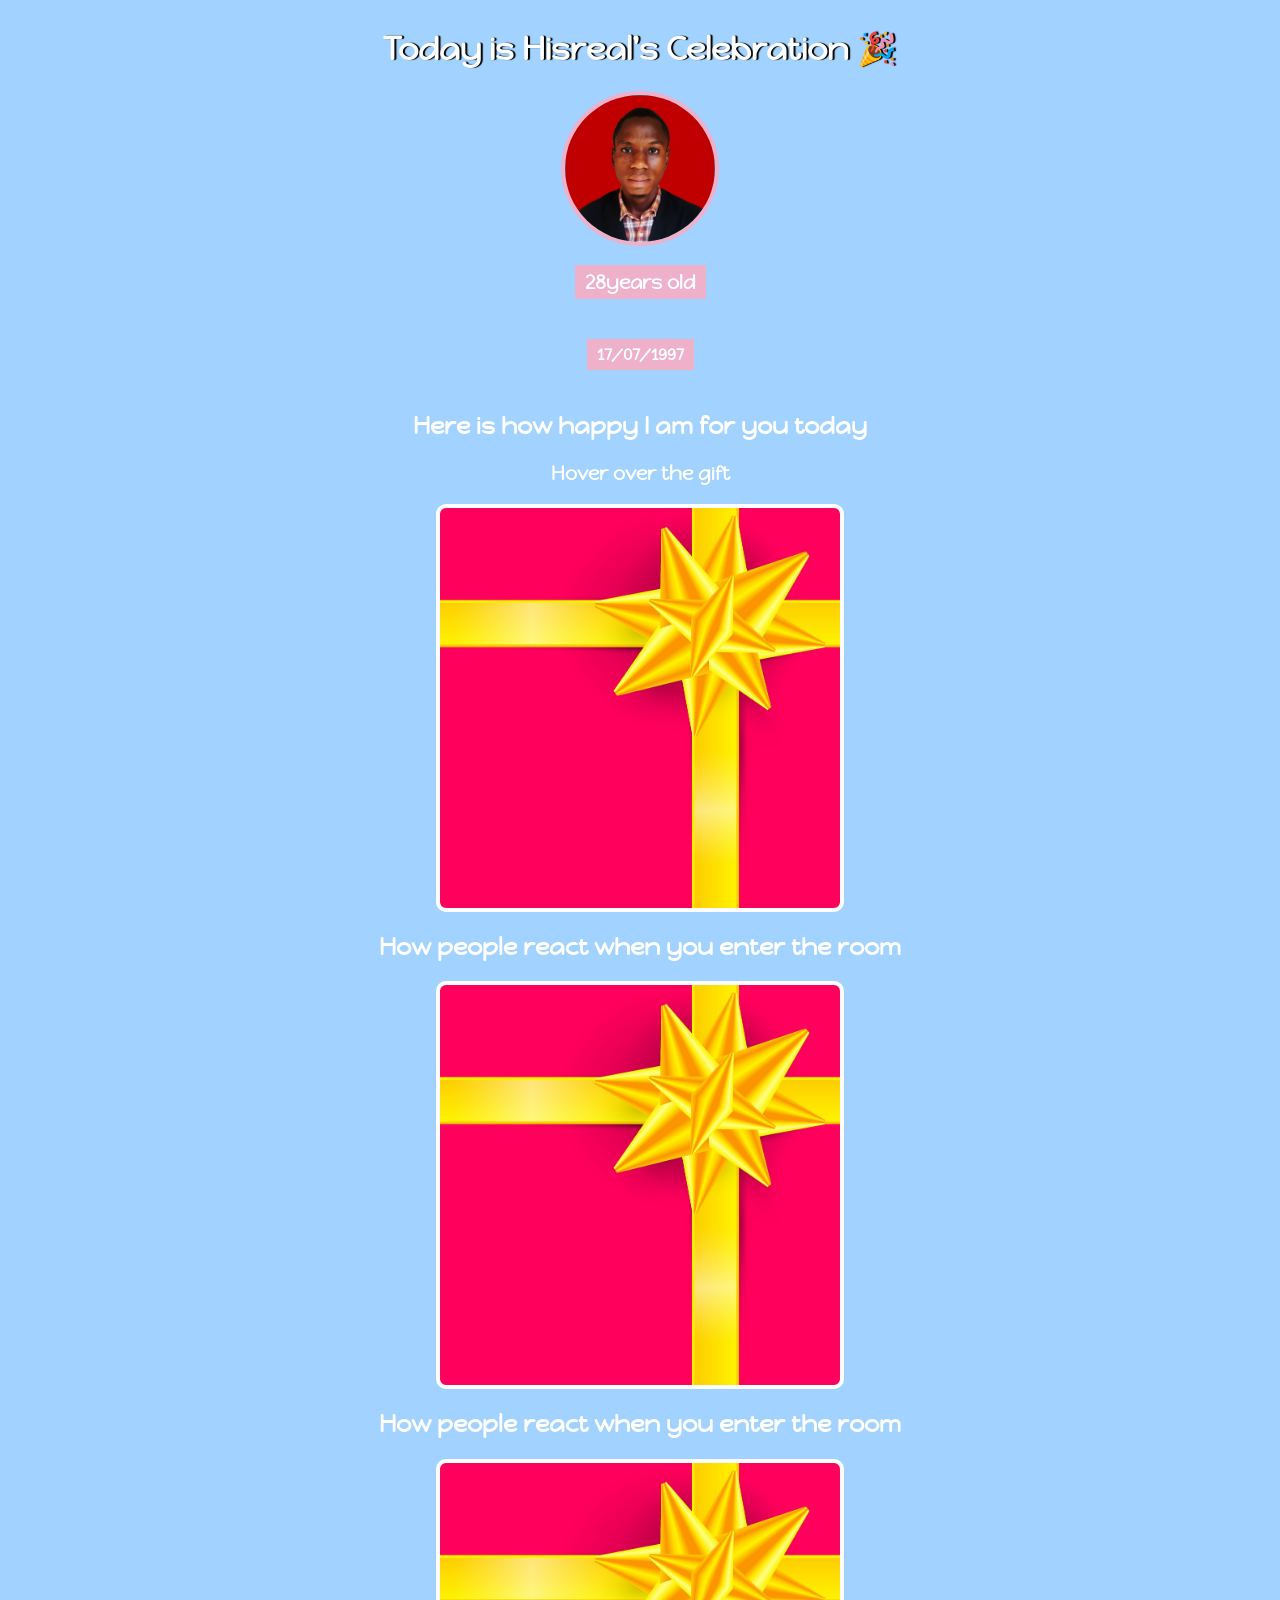
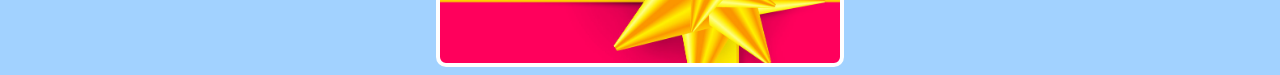
<file: index.html>
<!doctype html>
<html>
    <head>
      <link rel="stylesheet" href="styles.css"/>
    </head>
   <body>
    <h1>Today is Hisreal's Celebration 🎉</h1>
    <img class="avatar" src="passport.jpg"/>

    <h3 class="bday-age">28years old</h3>
    <h4 class="bday-date">17/07/1997</h4>

    <div>
        <h2 class="gift-title">Here is how happy I am for you today</h2>
        <h3 class="gift-sub">Hover over the gift</h3>
        <div class="gift-image gift-image-one " alt="gift package"></div>

         <h2 class="gift-title">How people react when you enter the room</h2>
        <div class="gift-image gift-image-two" alt="gift package"></div>

         <h2 class="gift-title">How people react when you enter the room</h2>
        <div class="gift-image-final gift-image-three" alt="gift package"></div>
    </div>
    </body>
</html>
</file>
<file: styles.css>
@font-face {
    font-family: monkey ;
    src: url(HappyMonkey-Regular.ttf);
}

body{
    font-family: monkey;
    text-align: center;
    background: #A2D2FF;
    color: white;
    display: flex;
    flex-direction: column;
    align-items: center;
}

.avatar{
    width: 150px;
    border-radius: 50%;
    border: 4px solid #EFB0C9;
}

h1{
    text-shadow: 2px 0px 1px black;
}

.bday-age, .bday-date{
    background: #EFB0C9;
    padding: 5px 10px;
}

.gift-image{
    width: 400px;
    height: 400px;
    border: 4px solid white;
    border-radius: 10px;
    background-image: url(../images/gift-cover.jpg);
    background-size: cover;
    margin-left: auto;
    margin-right: auto;
}

.gift-image-final{
    width: 400px;
    height: 200px;
    border: 4px solid white;
    border-radius: 10px;
    background-image: url(../images/gift-cover.jpg);
    background-size: cover;
    margin-left: auto;
    margin-right: auto;
}


.gift-image-one:hover {
    background-image: url(../images/happy.gif);
    background-size: cover;
}

.gift-image-two:hover {
    background-image: url(../images/hot.gif);
    background-size: cover;
}

.gift-image-three:hover {
    background-image: url(../images/hot.gif);
</file>
